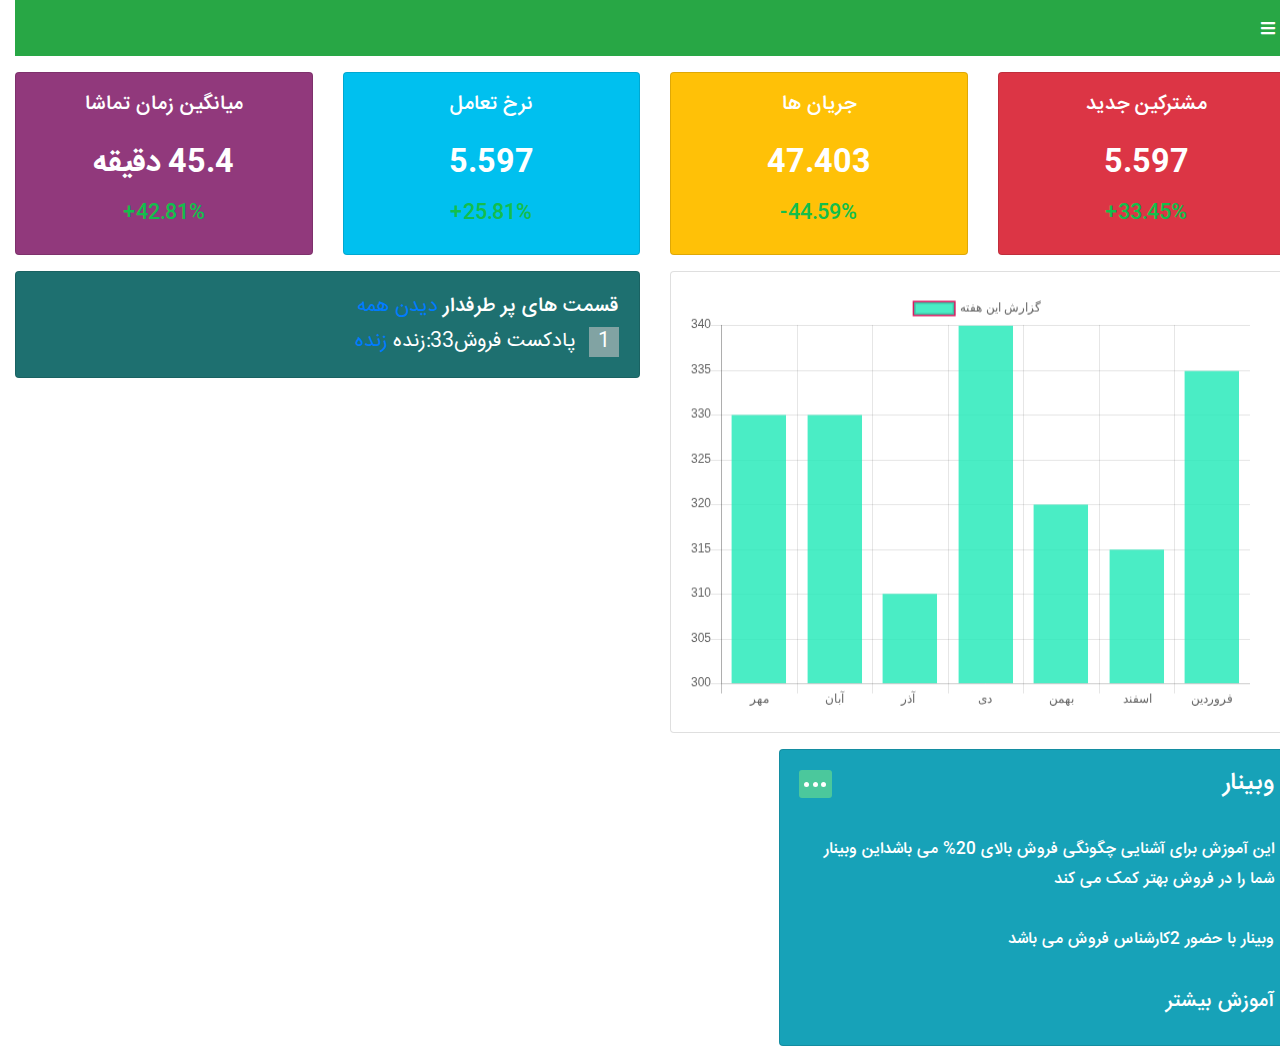
<file: index.html>
<html lang="fa" dir="rtl">
<head>
    <meta charset="UTF-8">
    <meta name="viewport" content="width=device-width, initial-scale=1.0">
    <title>project-admin panel</title>
    
    <!--start font awesome file-->
    <link href="https://cdnjs.cloudflare.com/ajax/libs/font-awesome/5.15.1/css/all.min.css" rel="stylesheet">
    <!--end fontawesome file-->
    <!--start bootstrap css file-->
    <link rel="stylesheet" href="css/bootstrap.min.css">
    <!--end bootstrap css file-->
    <link rel="stylesheet" href="css/style.css">
</head>
<body>
    <nav class="navbar navbar-expand-lg navbar-dark badge-success">
      <i class="fas fa-bars" id="fas"></i>
      <i class="fas fa-times" id="times"></i>
      </nav>
      <div class="wrapper d-flex">
        <div class="sidemenu">
            <div class="sidebar" id="sidebar">
                <ul class="navbar-nav text-right">
                    <li class="nav-item"><a href="#" class="nav-link"><span class="text">صندوق ورودی</span></a></li>
                    <li class="nav-item"><a href="#" class="nav-link"><span class="text">هشدارها</span></a></li><span class="badge badge-danger">9</span>
                    <li class="nav-item"><a href="#" class="nav-link"><span class="text">بررسی اجمالی</span></a></li>
                    <li class="nav-item"><a href="#adminSubmenu" data-toggle="collapse" aria-expanded="false" class="nav-link"><span class="text" id="dropdown-toggle">مدیریت کاربران <i class="fas fa-angle-down"></i></span></a>
                    <ul class="collapse list-unstyled" id="adminSubmenu">
                      <li class="nav-under-menu">
                    <a href="#" class="nav-link"><span class="text">اضافه کردن کاربر</span></a>
                    <li class="nav-under-menu">
                      <a href="#" class="nav-link"><span class="text">لیست کاربران</span></a>
                        </li>
                      </li>
                      <li class="nav-under-menu">
                        <a href="#" class="nav-link"><span class="text">نقش وسطح دسترسی کاربر</span></a>
                          </li>
                        </li>
                      </ul>
                    <li class="nav-item"><a href="#" class="nav-link"><span class="text">آنالیزها</span></a></li>
                    <li class="nav-item"><a href="#" class="nav-link"><span class="text">مشترکین</span></a></li>
                    <span class="badge badge-danger">24</span>
                    <li class="nav-item"><a href="#" class="nav-link"><span class="text">کانال ها</span></a></li>
                    <li class="nav-item"><a href="#" class="nav-link"><span class="text">ادغام ها</span></a></li>
                    <li class="nav-item"><a href="#" class="nav-link"><span class="text">گزارش ها</span></a></li>
                </ul></span>
            </div>
        </div>
        </div>
      </div>
      <section class="content mt-3">
        <div class="row">
          <!--start small box-->
      <div class="col-md-3 mt-0">
       <div class="card bg-danger">
        <div class="card-body">
       <h5 class="box-item">مشترکین جدید</h5>
       <p class="box-item mt-3">
       <b>5.597</b>
        </p>
        <h5 class="box-item" id="first-child-card">
       33.45%+
        </h5>
        </div>
       </div>
      </div>
      <!--end small box-->
        <!--start small box-->
        <div class="col-md-3">
          <div class="card bg-warning">
           <div class="card-body">
          <h5 class="box-item">جریان ها</h5>
          <p class="box-item mt-3">
          <b>47.403</b>
           </p>
           <h5 class="box-item" id="first-child-card">
          44.59%-
           </h5>
           </div>
          </div>
         </div>
         <!--end small box-->
          <!--start small box-->
      <div class="col-md-3">
        <div class="card" id="small-box">
         <div class="card-body">
        <h5 class="box-item">نرخ تعامل</h5>
        <p class="box-item mt-3">
        <b>5.597</b>
         </p>
         <h5 class="box-item" id="first-child-card">
        25.81%+
         </h5>
         </div>
        </div>
       </div>
       <!--end small box-->
         <!--start small box-->
      <div class="col-md-3">
        <div class="card" id="last-child-card">
         <div class="card-body">
        <h5 class="box-item Average">میانگین زمان تماشا</h5>
        <p class="box-item  mt-3">
        <b>45.4 دقیقه</b>
         </p>
         <h5 class="box-item" id="first-child-card">
        42.81%+
         </h5>
         </div>
        </div>
       </div>
       <!--end small box-->
       <!--start chart js-->
       <div class="col-md-6 mt-3">
        <div class="card">
        <div class="card-body">
          <div class="myChart">
            <canvas id="myChart" width="100" height="70"></canvas>
          </div>
        </div>
        </div>
        </div>
        <!--end chart js-->
        
        <!-- start podcast-box -->
        <div class="col-md-6 mt-3">
          <div class="card" id="podcast">
          <div class="card-body">
            <h5>قسمت های پر طرفدار</h5>
            <span class="text-item"><a href="#">دیدن همه</a></span>
            <div class="item">
            <span class="Internal-text">1</span>
            <span class="text-item"><a href="#" class="text-link mr-2">پادکست فروش33:زنده</a></span>
           <span class="text-item"><a href="#">زنده</a></span>
            </div>
          </div>
          </div>
         </div>
        <div class="col-md-5 mt-3">
         <div class="card bg-info text-right">
          <div class="card-body">
         <h4 class="card-title">وبینار <img src="img/Group 112.svg" class="icons-box"></h4><br>
         <h6 class="card-item">این آموزش برای آشنایی چگونگی فروش بالای 20% می باشداین وبینار شما را در فروش بهتر کمک می کند<br><br>وبینار با حضور 2کارشناس فروش می باشد</h6><br>
         <h5 class="card-item item">آموزش بیشتر</h5>
          </div>
         </div>
        </div>
        </div>
      </section>
   
</body>
   <!--start bootstrap juery and js file-->
   <script src="https://code.jquery.com/jquery-3.2.1.slim.min.js" integrity="sha384-KJ3o2DKtIkvYIK3UENzmM7KCkRr/rE9/Qpg6aAZGJwFDMVNA/GpGFF93hXpG5KkN" crossorigin="anonymous"></script>
   <script src="https://cdnjs.cloudflare.com/ajax/libs/popper.js/1.12.9/umd/popper.min.js" integrity="sha384-ApNbgh9B+Y1QKtv3Rn7W3mgPxhU9K/ScQsAP7hUibX39j7fakFPskvXusvfa0b4Q" crossorigin="anonymous"></script>
   <script src="https://maxcdn.bootstrapcdn.com/bootstrap/4.0.0/js/bootstrap.min.js" integrity="sha384-JZR6Spejh4U02d8jOt6vLEHfe/JQGiRRSQQxSfFWpi1MquVdAyjUar5+76PVCmYl" crossorigin="anonymous"></script>
   <!--end bootstrap juery and js file-->
   <!--start chart js-->
   <script src="js/chart.min.js"></script>
 <!--end chart js-->
 <!--start jquery file-->
 <script src="js/jquery-3.5.1.min.js"></script>
 <!--end jquery file-->
 <script src="js/myscript.js"></script>
 <script>
   $(document).ready(function(){
       $('#fas').click(function(){
 $('#sidebar').css('margin-right','0px')
  $('#fas').css('visibility','hidden')
  $('#times').css('visibility','visible')
  $(".content").css('margin-right','300px')
})
$('#times').click(function(){
 $('#sidebar').css('margin-right','-300px')
 $('#fas').css('visibility','visible')
 $('#times').css('visibility','hidden')
 $(".content").css('margin-right','0px')
})
})
</script>
</html>
</file>
<file: css/style.css>
@font-face {
    font-family: IRANSans;
    font-style: normal;
    font-weight: bold;
    src: url('fonts/eot/IRANSansWeb.eot');
    src: url('fonts/eot/IRANSansWeb_Bold.eot') format('embedded-opentype'),  /* IE6-8 */
         url('fonts/woff2/IRANSansWeb_Bold.woff2') format('woff2'),  /* FF39+,Chrome36+, Opera24+*/
         url('fonts/woff/IRANSansWeb_Bold.woff') format('woff'),  /* FF3.6+, IE9, Chrome6+, Saf5.1+*/
         url('fonts/ttf/IRANSansWeb_Bold.ttf') format('truetype');
}
@font-face {
    font-family: IRANSans;
    font-style: normal;
    font-weight: 500;
    src: url('fonts/eot/IRANSansWeb_Medium.eot');
    src: url('fonts/eot/IRANSansWeb_Medium.eot?#iefix') format('embedded-opentype'),  /* IE6-8 */
         url('fonts/woff2/IRANSansWeb_Medium.woff2') format('woff2'),  /* FF39+,Chrome36+, Opera24+*/
         url('fonts/woff/IRANSansWeb_Medium.woff') format('woff'),  /* FF3.6+, IE9, Chrome6+, Saf5.1+*/
         url('fonts/ttf/IRANSansWeb_Medium.ttf') format('truetype');
}
@font-face {
    font-family: IRANSans;
    font-style: normal;
    font-weight: 300;
    src: url('fonts/eot/IRANSansWeb_Light.eot');
    src: url('fonts/eot/IRANSansWeb_Light.eot?#iefix') format('embedded-opentype'),  /* IE6-8 */
         url('fonts/woff2/IRANSansWeb_Light.woff2') format('woff2'),  /* FF39+,Chrome36+, Opera24+*/
         url('fonts/woff/IRANSansWeb_Light.woff') format('woff'),  /* FF3.6+, IE9, Chrome6+, Saf5.1+*/
         url('fonts/ttf/IRANSansWeb_Light.ttf') format('truetype');
}
@font-face {
    font-family: IRANSans;
    font-style: normal;
    font-weight: 200;
    src: url('fonts/eot/IRANSansWeb_UltraLight.eot');
    src: url('fonts/eot/IRANSansWeb_UltraLight.eot?#iefix') format('embedded-opentype'),  /* IE6-8 */
         url('fonts/woff2/IRANSansWeb_UltraLight.woff2') format('woff2'),  /* FF39+,Chrome36+, Opera24+*/
         url('fonts/woff/IRANSansWeb_UltraLight.woff') format('woff'),  /* FF3.6+, IE9, Chrome6+, Saf5.1+*/
         url('fonts/ttf/IRANSansWeb_UltraLight.ttf') format('truetype');
}
@font-face {
    font-family: IRANSans;
    font-style: normal;
    font-weight: normal;
    src: url('fonts/eot/IRANSansWeb.eot');
    src: url('fonts/eot/IRANSansWeb.eot?#iefix') format('embedded-opentype'),  /* IE6-8 */
         url('fonts/woff2/IRANSansWeb.woff2') format('woff2'),  /* FF39+,Chrome36+, Opera24+*/
         url('fonts/woff/IRANSansWeb.woff') format('woff'),  /* FF3.6+, IE9, Chrome6+, Saf5.1+*/
         url('fonts/ttf/IRANSansWeb.ttf') format('truetype');
}
.navbar{
    padding: 20px !important;
}
.sidebar{
    width: 300px;
    border: 2px solid #1E7070;
    background-color: yellowgreen;
    position: absolute;
    z-index: 2000;
    padding: 10px;
    background-color: #1E7070 !important;
   margin-right: -300px;
   font-size: 20px;
   top: 0;
   transition: all ease 1s;
}
.fas{
    z-index: 2010;
    cursor: pointer;
}
#times{
    margin-right: -10px;
    cursor: pointer;
    visibility: hidden;
}
.badge{
    margin-right: 6.7em;
    margin-top: -2.35em;
}
.navbar-nav{
    margin-top:1.5em;
    margin-right: -0.5em;
    display: table !important;
}

span{
    color: white !important;
}
*{
    font-family:IRANSans;
    box-sizing: border-box;
}
a:hover{
  background-color: #1CBCA7;
  border-radius: 5px;
}
#adminSubmenu{
 margin-right: -2em;

}

.card{
    color: white;
    text-align: center;
}
hr{
    background-color: white;
}
b{
    font-size: 30px;
}
.card-item{
    line-height: 30px;
}
.item{
    cursor: pointer;
}
.card-title{
    cursor: pointer;
    display: table;
}
.icons-box{
    position: absolute;
    right: 90%;
}
#podcast{
    background-color: #1E7070;
    text-align: right;
}

#small-box{
    background-color: #00c0ef;
}
#first-child-card{
    color: rgb(19, 190, 76);
}
#last-child-card{
    background-color: #91397c;
}
.btn-dark{
    background-color: #81a3a3 !important;
    border: none;
    padding: 10px;
}
.first-item{
    width: 35px;
    height: 35px;
    background-color: #81A3A3;
}
.Internal-text{
    font-size: 20px;
    width:30px;
    height:30px;
    background-color: #81A3A3;
    text-align: center;
    display: inline-block;
}
.View-podcasts{
    width: 230px;
    margin-top: -23em;
    margin-right: 3em;
}
.text-item{
    font-size: 20px;
    color: white;
}

a:hover{
    text-decoration: none;
    color: white;
}
#myChart{
    height: 420px !important;
}
.sidebar{
    height: 700px;
}
.inner{
    width: 40px;
}
.text-link{
    color: white;
}
h5{
    display: inline-block;
}

@media only screen and (max-width:992px){
    .rounded-circle,.name-admin{
     display: none;
    }
    .navbar-nav{
        text-align: start;
    }
    #times{
        margin-left: 96%;
    }
    .content{
      margin-right: 0px !important;
    }
}
@media (min-width: 300px) and (max-width:500px){
    .dropdown-menu{
        width: 15em;
    }
    .dropdown-item{
        font-size: 1em;
    }
    
}
@media (min-width: 501px) and (max-width:992px){
    .dropdown-menu{
        width: 20em !important;
    }
}
@media (min-width: 769px) and (max-width:876px){
.Average{
font-size: 16px;
}
}
@media (min-width: 769px) and (max-width:2000px){
    .navbar-toggler-icon{
        visibility: hidden;
    }
}
@media (min-width: 0px) and (max-width:768px){
    .col-md-3{
        margin-top: 20px;
    }
}
</file>
